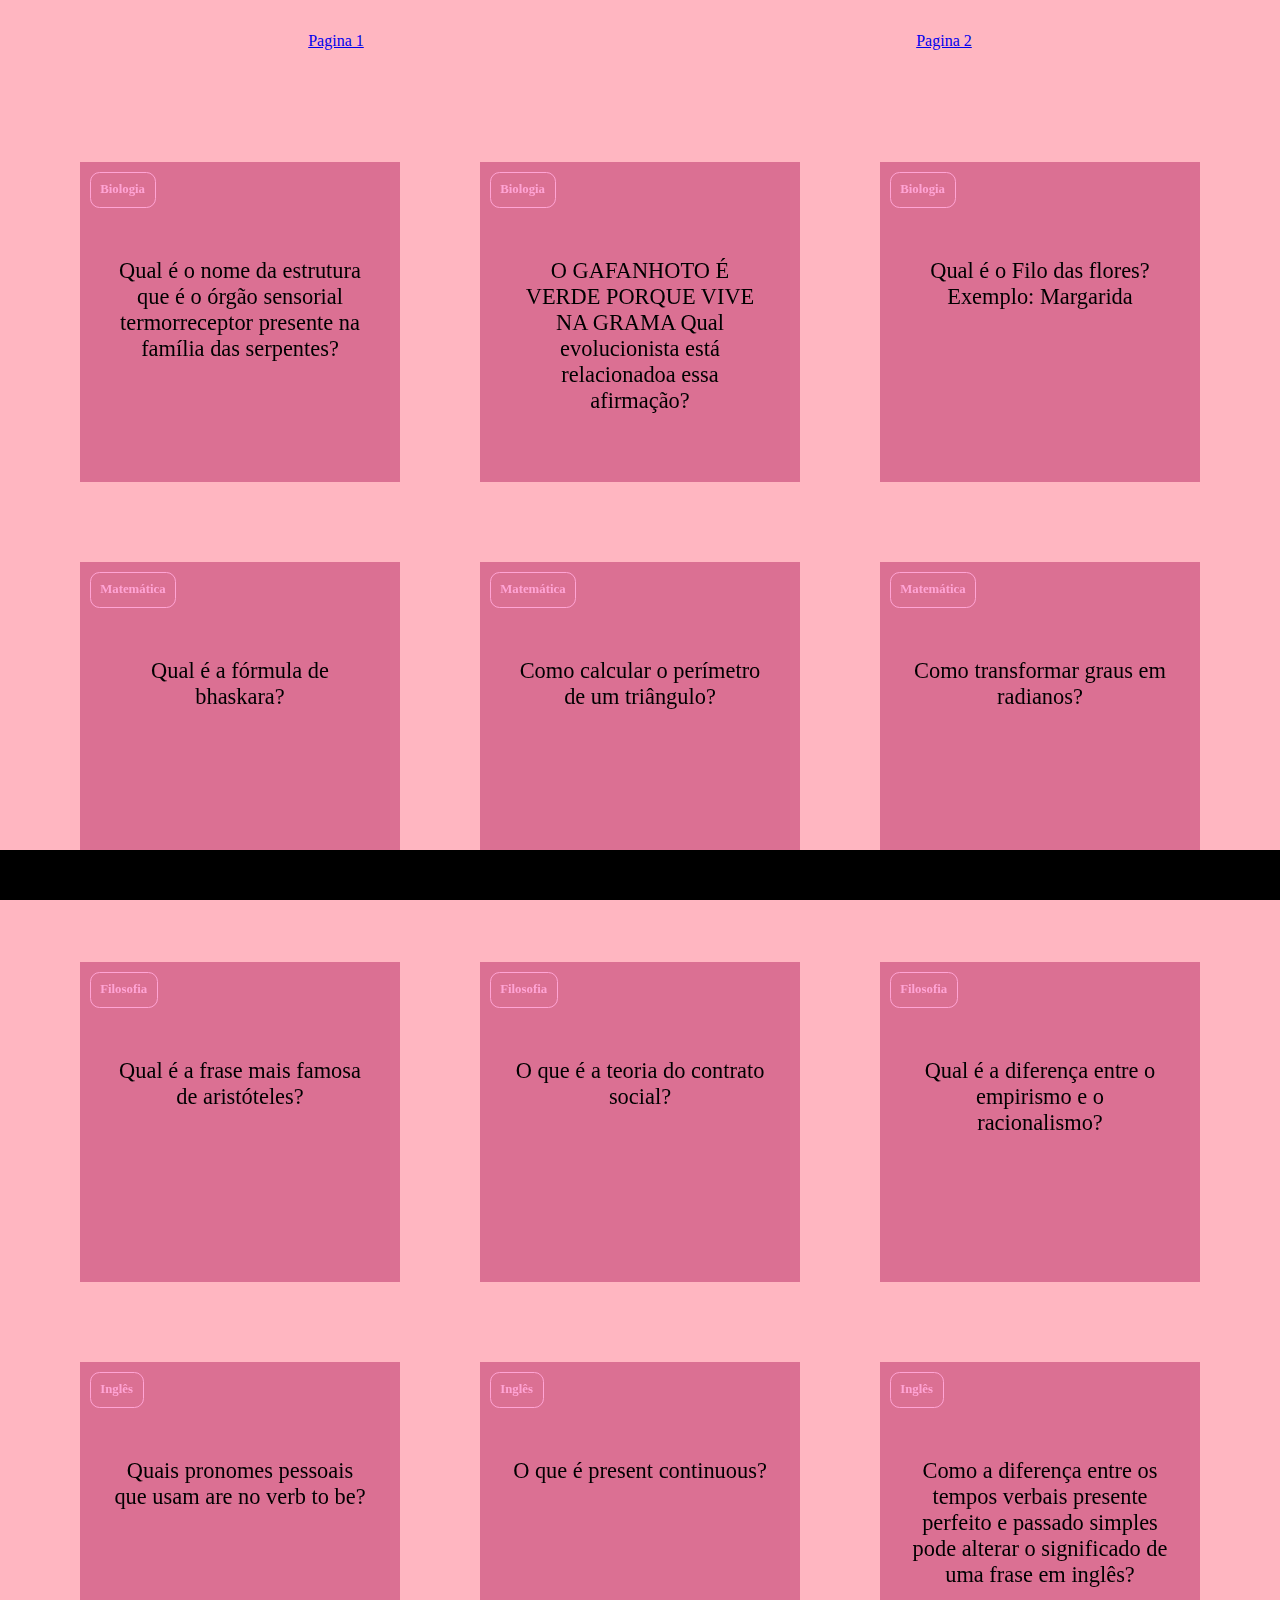
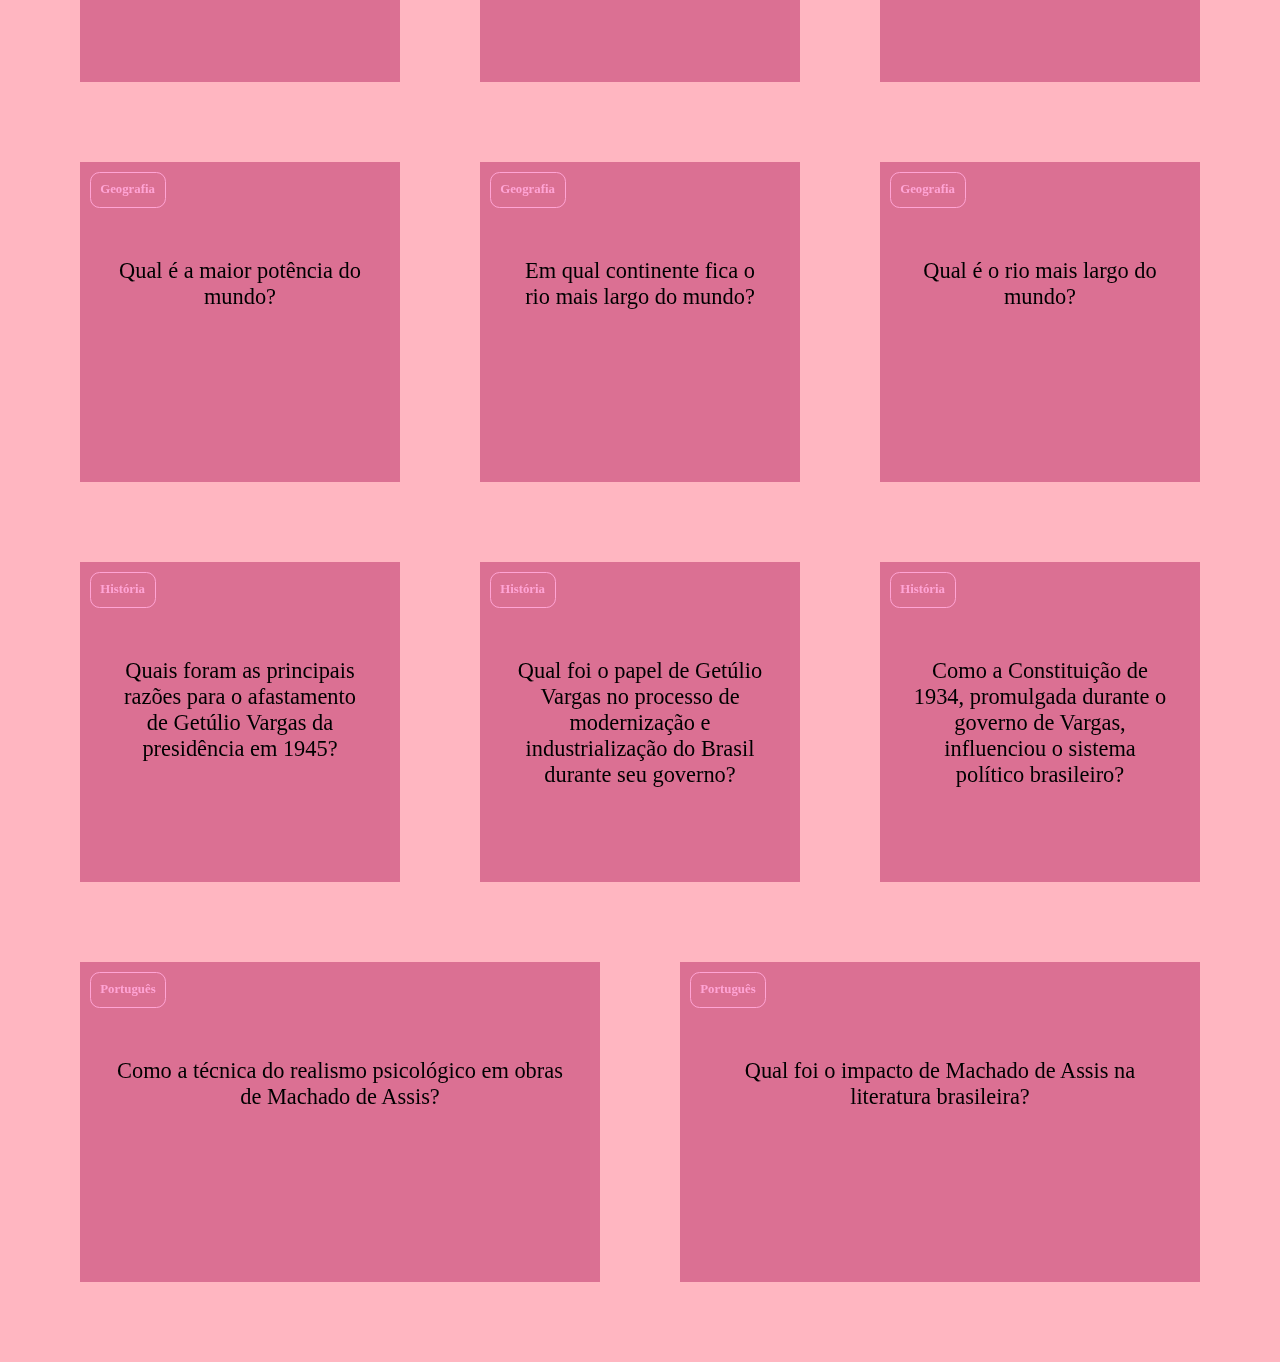
<file: index.html>
<!DOCTYPE html>
<html lang="pt-br">

<head>
    <meta charset="UTF-8">
    <meta name="viewport" content="width=device-width, initial-scale=1.0">
    <title>morango</title>
    <link rel="stylesheet" href="style.css">
</head>

<body>
    <header>
<a href="index.html">Pagina 1</a>
<a href="projeto2.html">Pagina 2</a>

    </header>
    <section id="container">

    </section>

    <footer>
        <p>marii</p>
    </footer>
    <script src="main.js"></script>
    <script src="perguntas.js"></script>
</body>

</html>
</file>
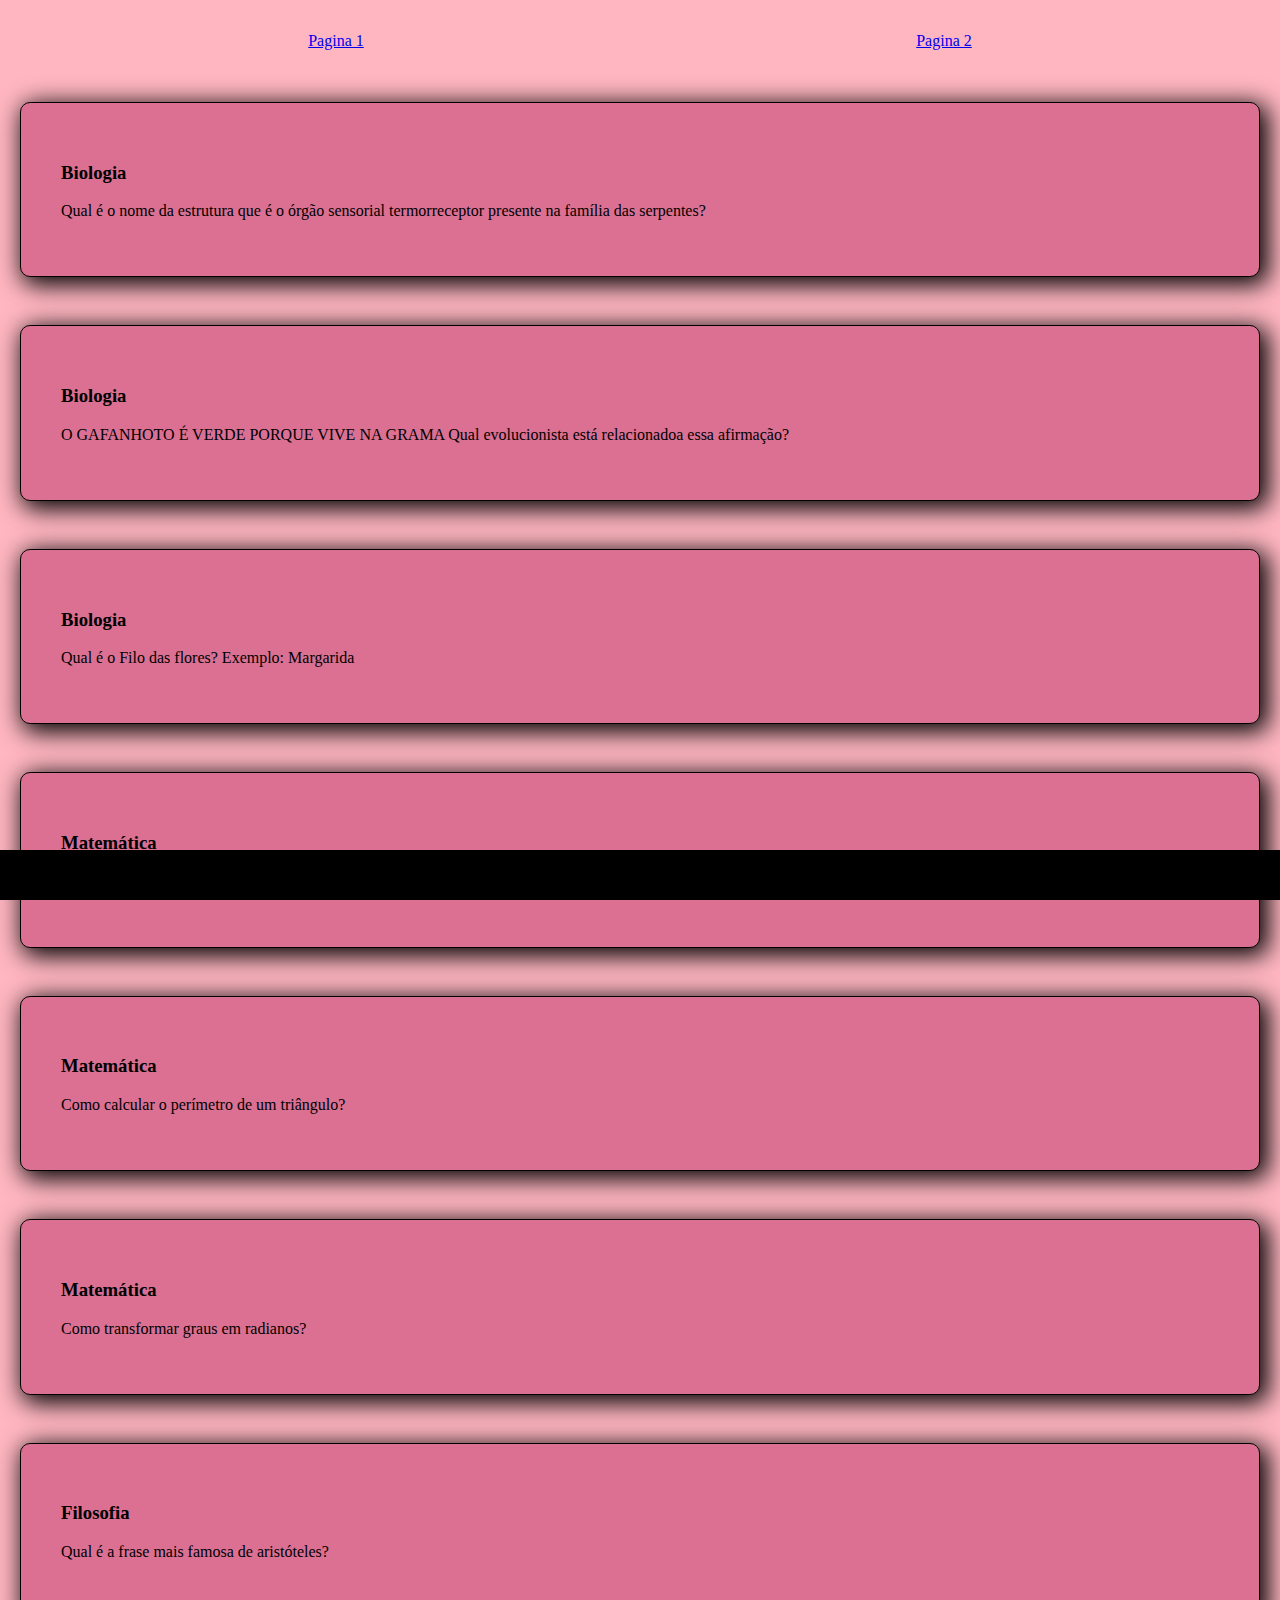
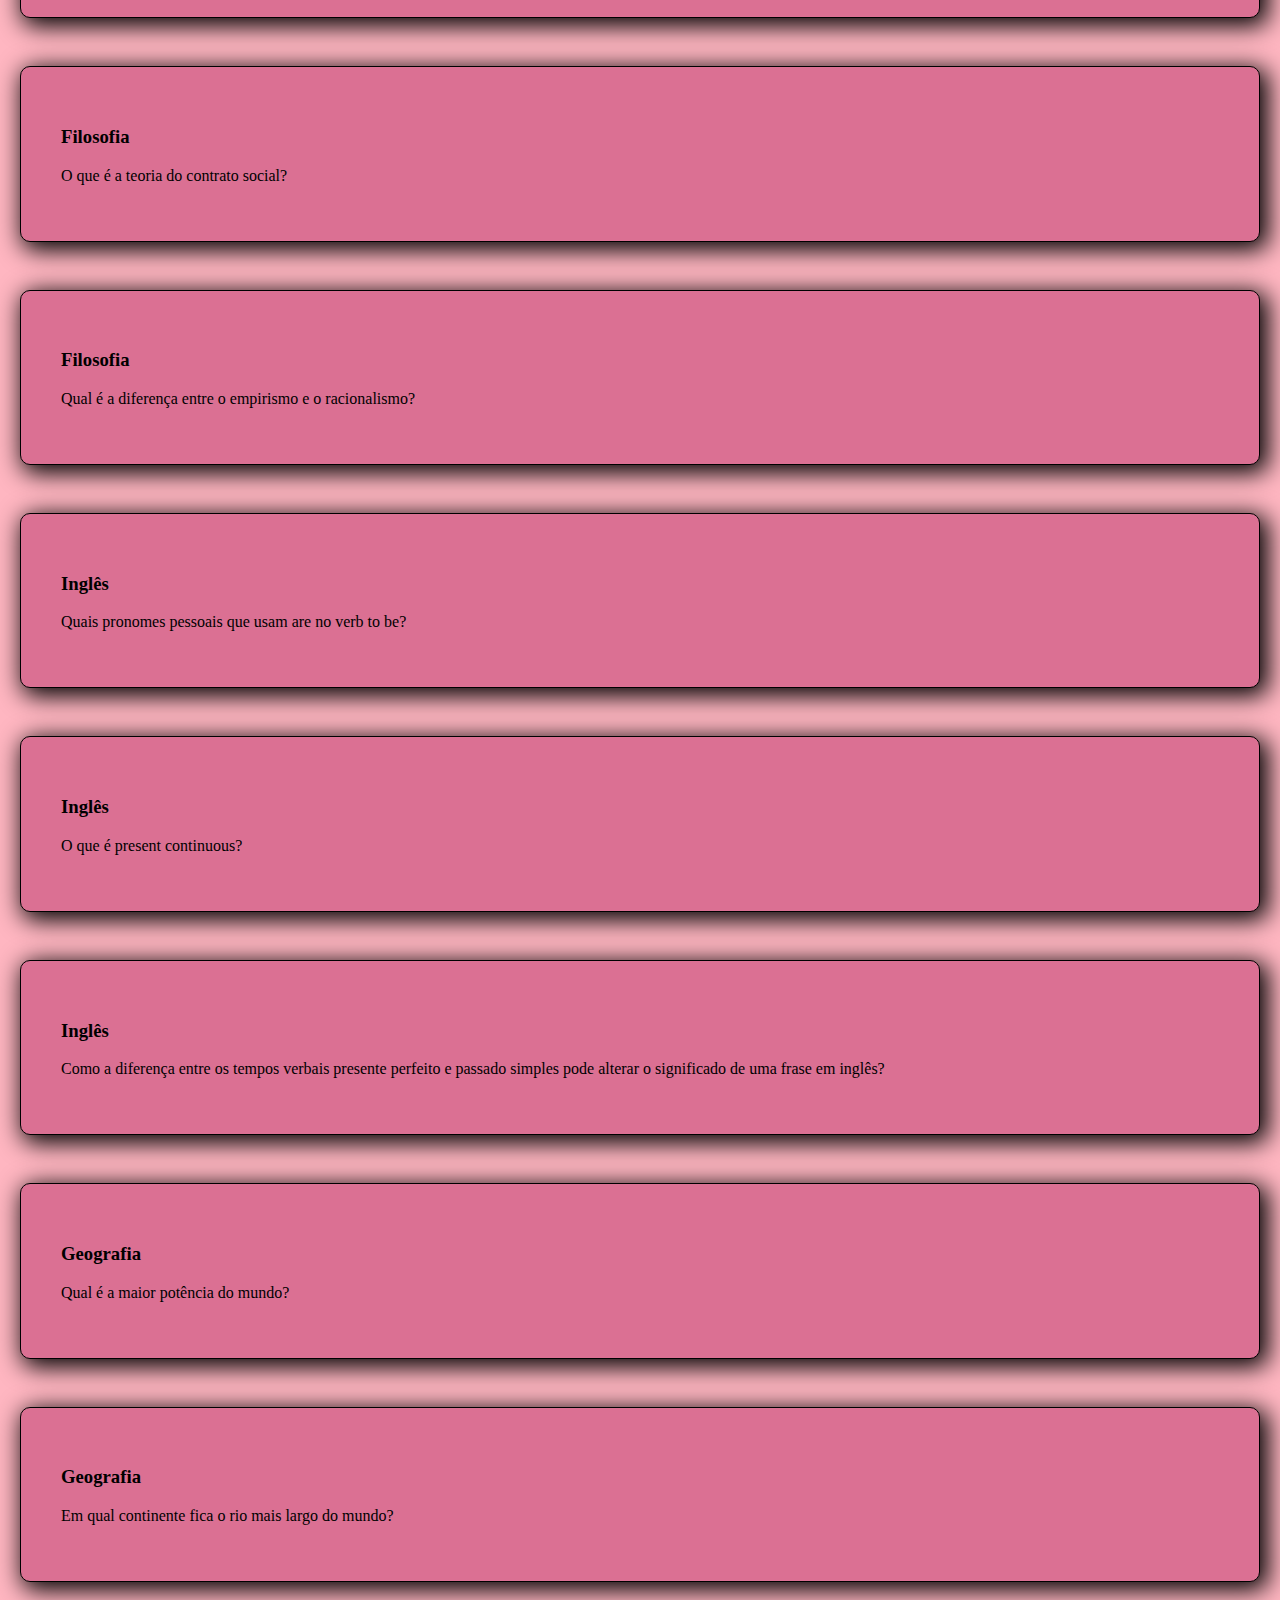
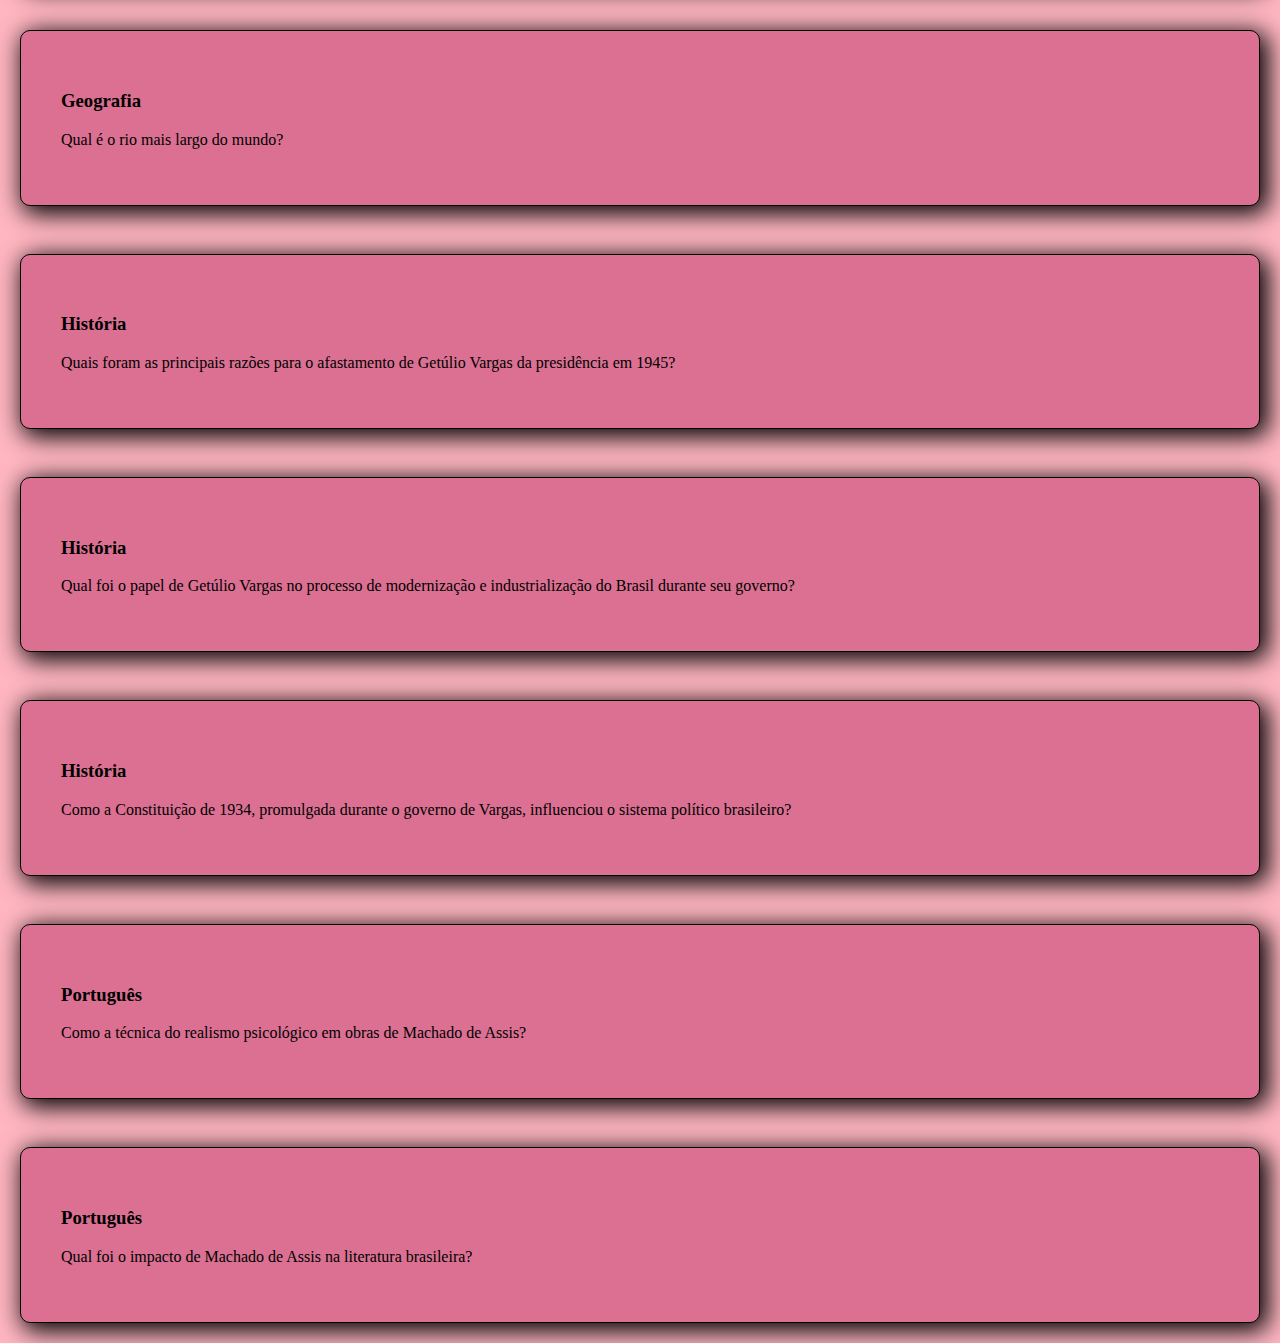
<file: proejto2.html>
<!DOCTYPE html>
<html lang="pt-br">

<head>
    <meta charset="UTF-8">
    <meta name="viewport" content="width=device-width, initial-scale=1.0">
    <title>morango</title>
    <link rel="stylesheet" href="projeto2.css">
</head>

<body>
    <header>
<a href="index.html">Pagina 1</a>
<a href="projeto2.html">Pagina 2</a>

    </header>
    <section id="container">

    </section>

    <footer>
        <p>marii</p>
    </footer>
    <script src="main.js"></script>
    <script src="perguntas.js"></script>
</body>

</html>
</file>
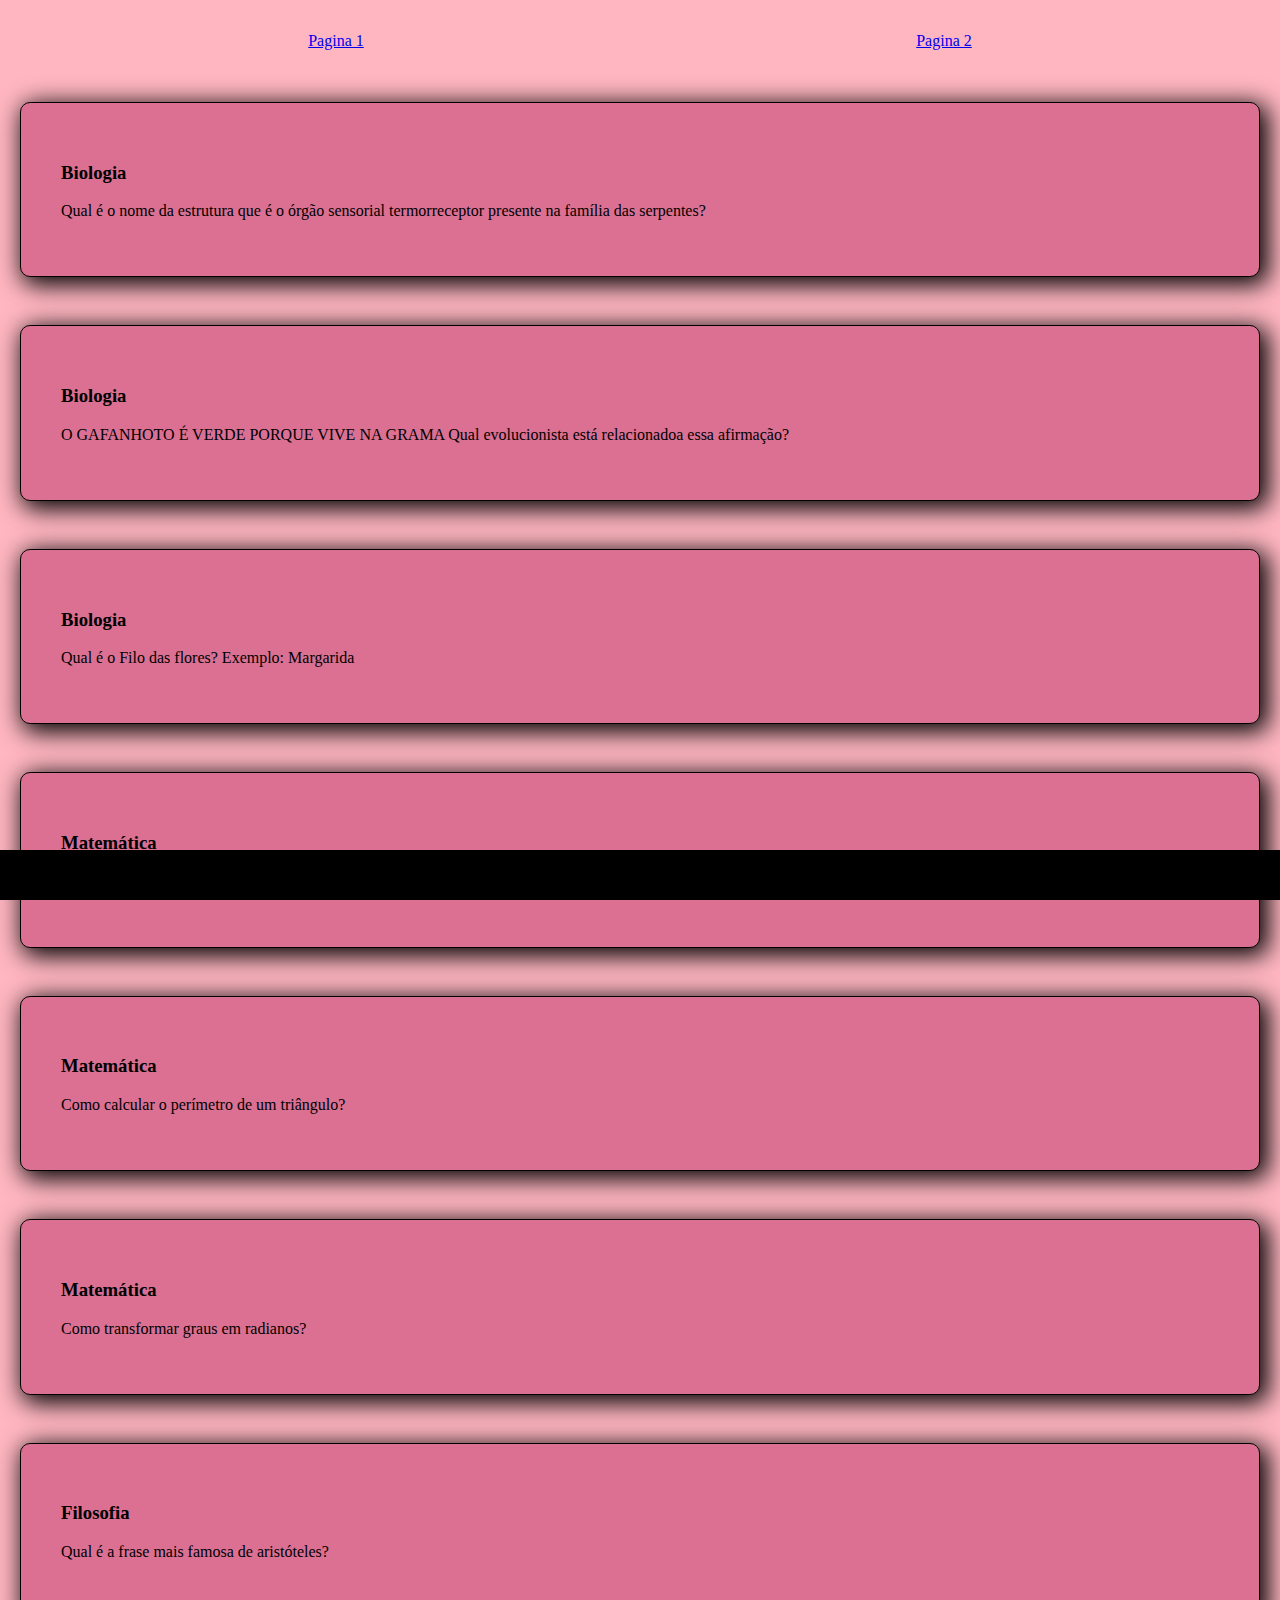
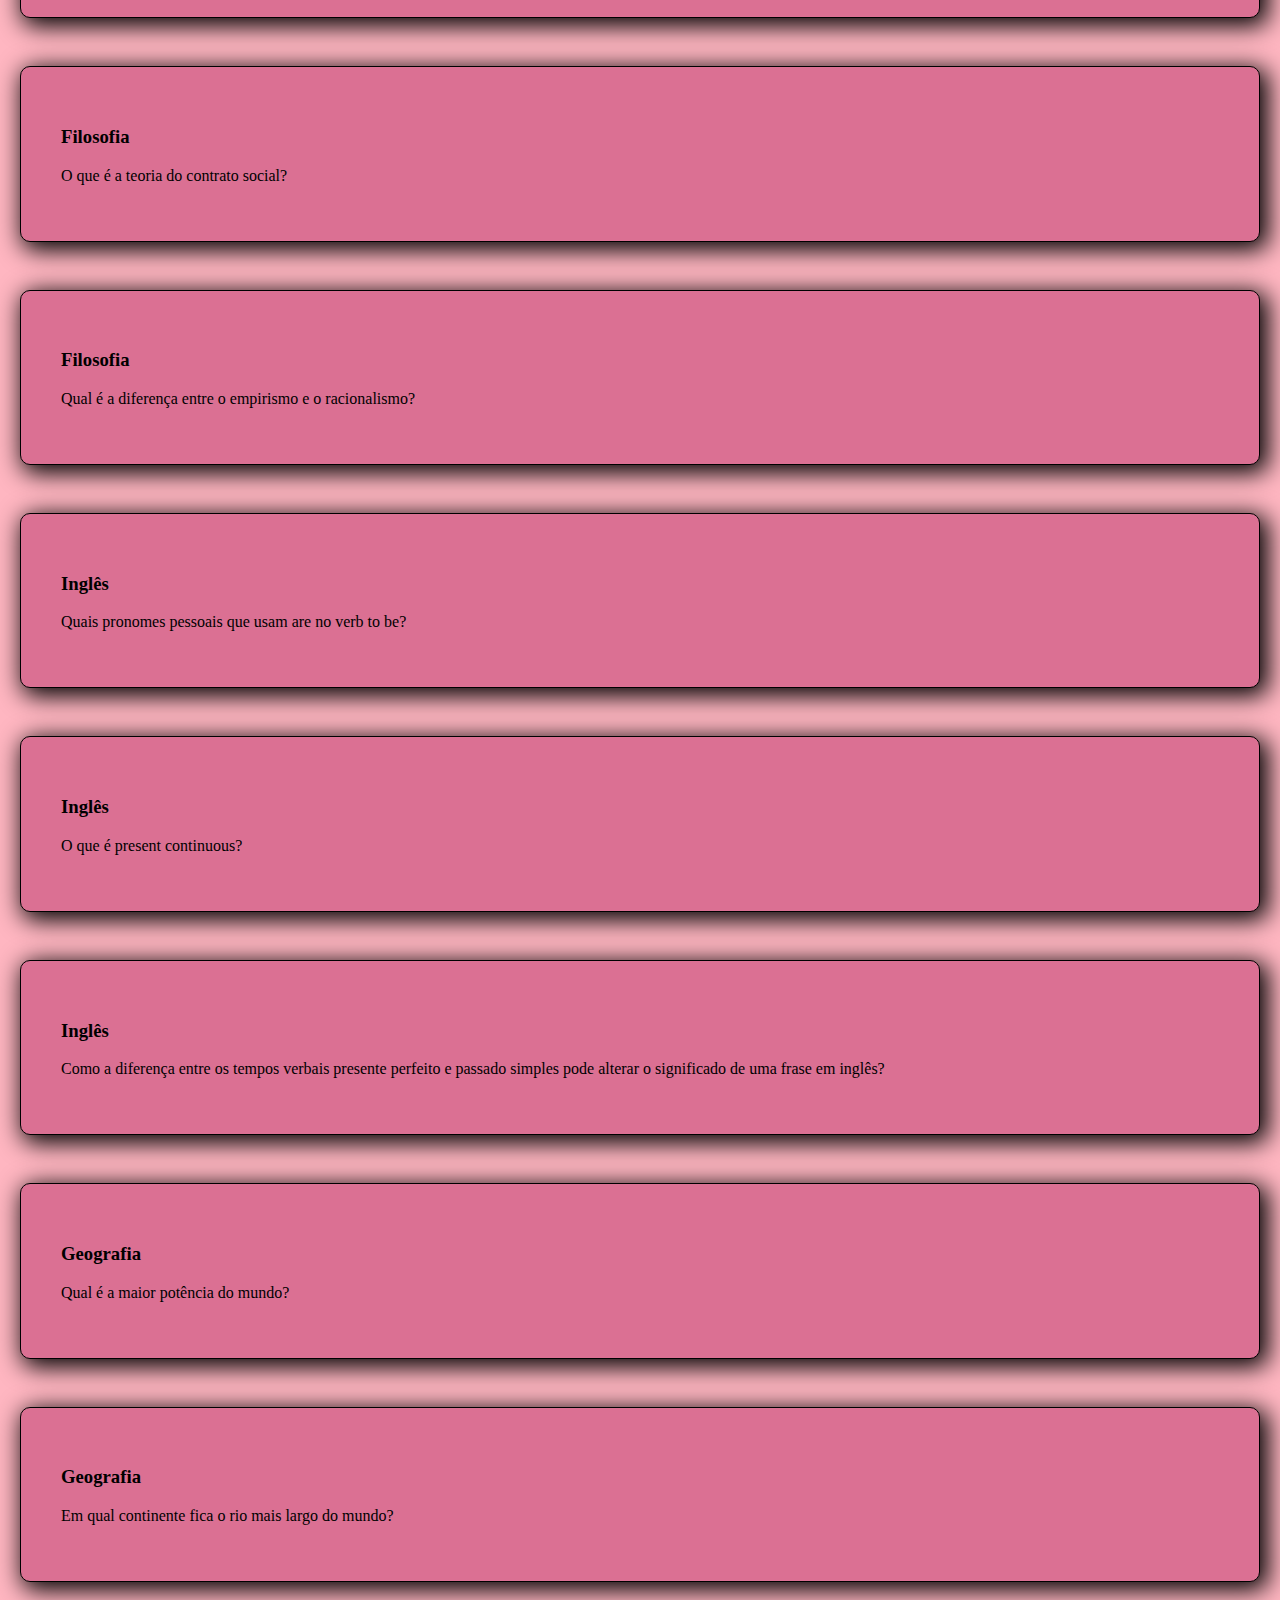
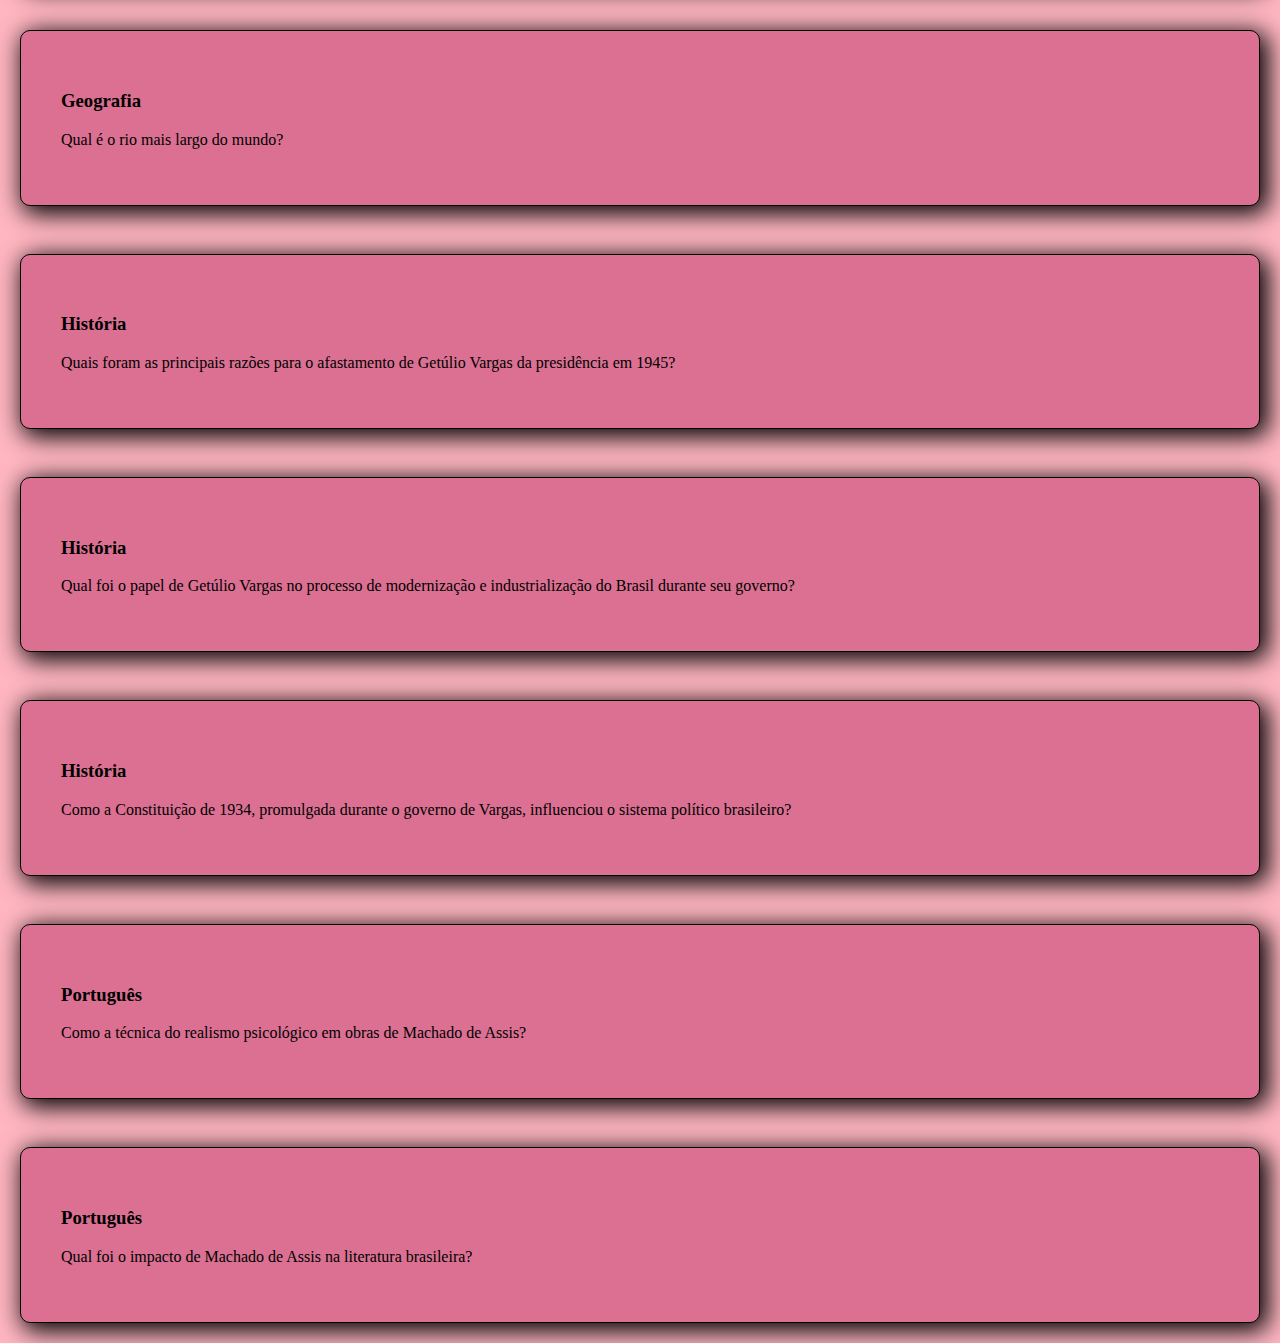
<file: projeto2.html>
<!DOCTYPE html>
<html lang="pt-br">

<head>
    <meta charset="UTF-8">
    <meta name="viewport" content="width=device-width, initial-scale=1.0">
    <title>morango</title>
    <link rel="stylesheet" href="projeto2.css">
</head>

<body>
    <header>
<a href="index.html">Pagina 1</a>
<a href="projeto2.html">Pagina 2</a>

    </header>
    <section id="container">

    </section>

    <footer>
        <p>marii</p>
    </footer>
    <script src="projeto2.js"></script>
    <script src="perguntas.js"></script>
</body>

</html>
</file>
<file: style.css>
:root {
    --fundo: #FFB6C1;
    --cartao-frente: #DB7093;
    --cartao-verso: #C71585;
    --destaque: #ffa4d5;
    --preto: #000000;
    --branco: #ffffff;
}

body {
    background-color: var(--fundo);
    margin: 0;
}

header {
    background-color: (--preto);
    color: var(--branco);
    padding: 2rem;
    display: flex;
    justify-content: space-around;
}

head a {
    color: var(--branco);
    text-decoration: none; }


    footer {
        position: fixed;
        bottom: 0;
        background-color: var(--preto);
        width: 100%;
        text-align: center;
    }

    #container {
        display: flex;
        padding: 4rem;
        gap: 3rem;
        flex-wrap: wrap;
    }


    .cartao {
        flex-grow: 1;
        flex-basis: calc(33% - 6rem);
        margin: 1rem;
        height: 20rem;
    }

    .conteudo-cartao {
        background-color: var(--cartao-frente);
        text-align: center;
        height: 100%;
        transform-style: preserve-3d;
        transition: transform 300ms ease-in-out;
    }

    .conteudo-cartao h3 {
        color: var(--destaque);
        border: 1px solid var(--destaque);
        position: absolute;
        text-align: left;
        margin: 0.6rem;
        padding: 0.6rem;
        border-radius: 0.6rem;
        font-size: 1vw;
        backface-visibility: hidden;

    }

    .conteudo-cartao p {
        margin-top: 4rem;
        font-size: 1.4rem;
        padding: 2rem;
    }

    .pergunta-cartao {
        font-weight: 500;

    }

    .resposta-cartao {
        font-weight: 700;
        color: var(--destaque);
    }

    .cartao.active .conteudo-cartao {
        transform: rotateY(180deg);
    }

    .pergunta-cartao,
    .resposta-cartao {

        backface-visibility: hidden;
        position: absolute;
        height: 100%;
        width: 100%;
        box-sizing: border-box;
    }

    .resposta-cartao {
        transform: rotateY(180deg);
        background-color: var(--cartao-verso);
        border: 2px solid var(--destaque);

    }
</file>
<file: projeto2.css>
:root {
    --fundo: #FFB6C1;
    --cartao-frente: #DB7093;
    --cartao-verso: #C71585;
    --destaque: #ffa4d5;
    --preto: #000000;
    --branco: #ffffff;
}

body {
    background-color: var(--fundo);
    margin: 0;
}

header {
    background-color: (--preto);
    color: var(--branco);
    padding: 2rem;
    display: flex;
    justify-content: space-around;
}

head a {
    color: var(--branco);
    text-decoration: none; }


    footer {
        position: fixed;
        bottom: 0;
        background-color: var(--preto);
        width: 100%;
        text-align: center;
    }

    #container {
        display: grid;
        gap: 3rem;
        padding: 20px;
    }

    .conteudo-cartao {
        padding: 40px;
        background-color: var(--cartao-frente);
        box-shadow: 5px 5px 25px 3px var(--preto);
        border: 1px solid var(--preto);
        border-radius: 10px;
        cursor: pointer;
    }

    .conteudo-cartao:hover {
        transform: scale(1.02);
    }

    .resposta-cartao {
        background-color: var(--cartao-verso);
        color: var(--branco);
        padding: 40px;
        margin-top: 15px;
        display: none;
    }
</file>
